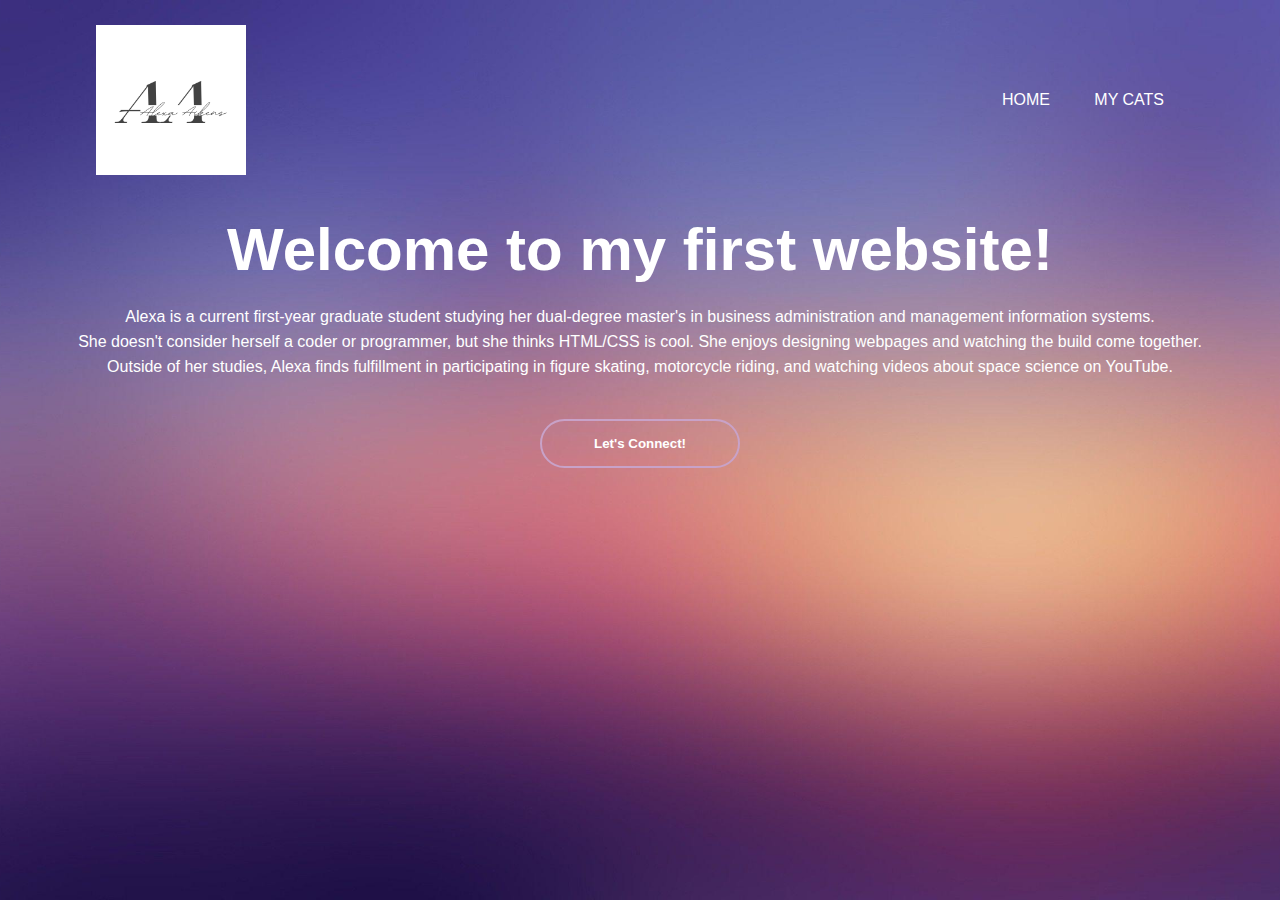
<file: index.html>
<!DOCTYPE html>
<html lang="en">

<head>
    <meta charset="UTF-8">
    <title>Activity2 - ISQA3900 - BlessedLex</title>
    <link rel="stylesheet" href="./main.css"/>
    <meta name="viewport" content="width=device-width, initial-scale=1.0">
    <link href="https://cdn.jsdelivr.net/npm/bootstrap@5.3.1/dist/css/bootstrap.min.css">
    <script src="https://cdn.jsdelivr.net/npm/@popperjs/core@2.11.8/dist/umd/popper.min.js"></script>
    <script src="https://cdn.jsdelivr.net/npm/bootstrap@5.3.1/dist/js/bootstrap.min.js"></script>
</head>

<body>
<section class="header">
    <div class="banner">
        <div class="navbar">
            <img src="\pics\logo.png" class="logo">
            <ul>
                <li><a href="./index.html">Home</a></li>
                <li><a href="./mycats.html">My Cats</a></li>
            </ul>
        </div>

        <div class="content">
            <h1>Welcome to my first website!</h1>
            <p>Alexa is a current first-year graduate student studying her dual-degree master's in business administration and management information systems.<br>
                She doesn't consider herself a coder or programmer, but she thinks HTML/CSS is cool. She enjoys designing webpages and watching the build come together.<br>
                Outside of her studies, Alexa finds fulfillment in participating in figure skating, motorcycle riding, and watching videos about space science on YouTube.<br>
            </p>
            <div>
                <a href="https://www.linkedin.com/in/alexaaikens/">
                    <button type="button"><span></span>Let's Connect!</button>
                </a>
            </div>
         </div>
    </div>
</section>


</body>
</html>
</file>
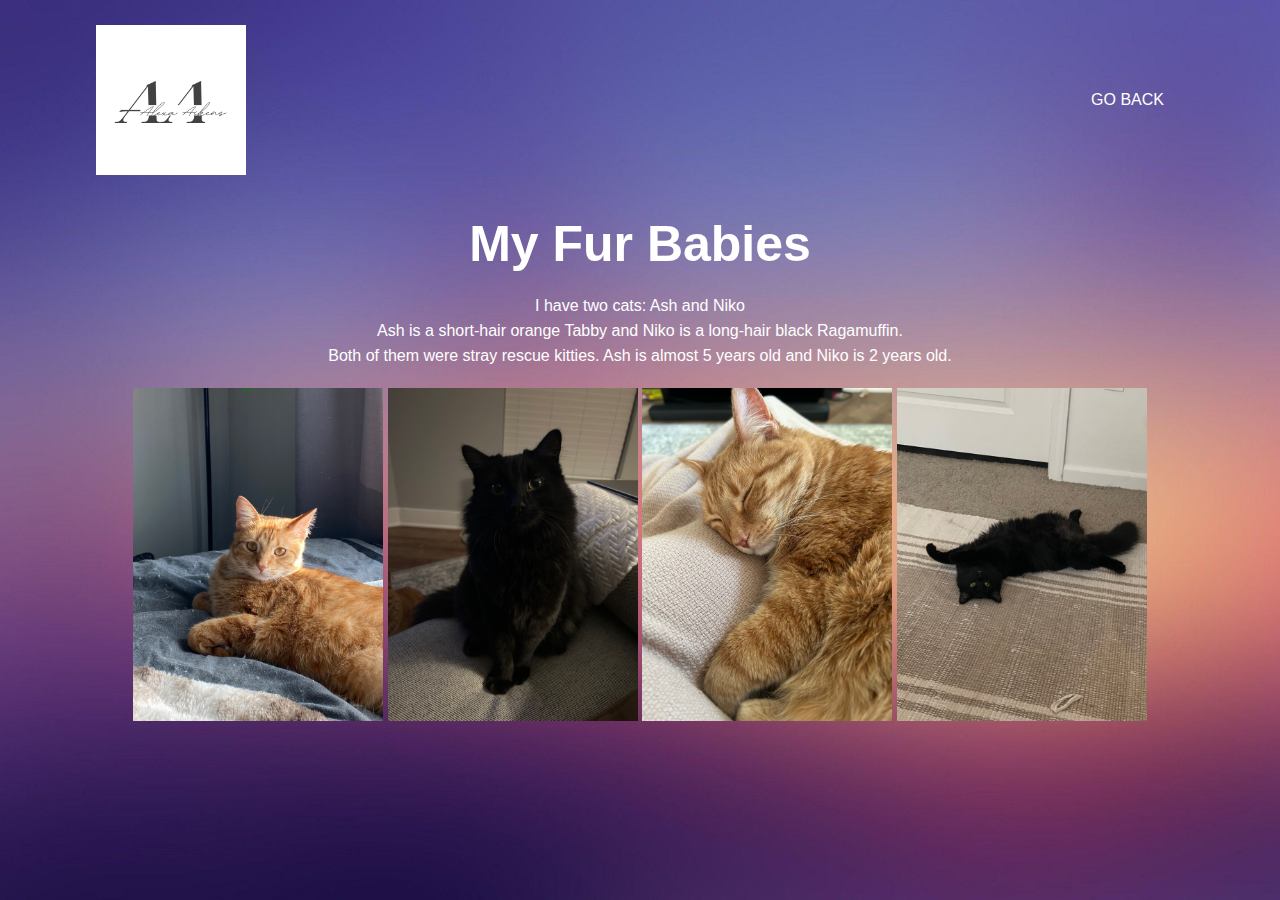
<file: mycats.html>
<!DOCTYPE html>
<html lang="en">

<head>
    <meta charset="UTF-8">
    <link rel="stylesheet" href="./main.css"/>
    <title>My Pets: Ash and Niko</title>
    <meta name="viewport" content="width=device-width, initial-scale=1.0">
    <link href="https://cdn.jsdelivr.net/npm/bootstrap@5.3.1/dist/css/bootstrap.min.css">
    <script src="https://cdn.jsdelivr.net/npm/@popperjs/core@2.11.8/dist/umd/popper.min.js"></script>
    <script src="https://cdn.jsdelivr.net/npm/bootstrap@5.3.1/dist/js/bootstrap.min.js"></script>
</head>

<body>
<section class="header">
    <div class="banner">
        <div class="navbar">
             <img src="\pics\logo.png" class="logo">
            <ul>
                <li><a href="./index.html">Go Back</a></li>
            </ul>
        </div>

     <div class="content">
            <h2 class="title">My Fur Babies</h2>
            <p class="subtitle">I have two cats: Ash and Niko<br>
            Ash is a short-hair orange Tabby and Niko is a long-hair black Ragamuffin.<br>
                Both of them were stray rescue kitties. Ash is almost 5 years old and Niko is 2 years old.
            </p>

         <img class="img-ash1" src="\pics\ash-1.jpg">
         <img class="img-niko2" src="\pics\niko-2.jpg">
         <img class="img-ash2" src="\pics\ash-2.jpg">
         <img class="img-niko1" src="\pics\niko-1.jpg">

     </div>
    </div>
</section>
</body>

</html>
</file>
<file: main.css>
*{
    margin: 0;
    padding: 0;
    font-family: sans-serif;
}
.banner{
    width: 100%;
    height: 100vh;
    background-image: url('gradient.jpg');
    background-size: cover;
    background-position: center;

}
.navbar{
    width: 85%;
    margin: auto;
    padding: 25px 0;
    display: flex;
    align-items: center;
    justify-content: space-between;
}
.logo{
    width: 150px;
    cursor: pointer;
}
.navbar ul li{
    list-style: none;
    display: inline-block;
    margin: 0 20px;
    position: relative;
}
.navbar ul li a{
    text-decoration: none;
    color: #fff;
    text-transform: uppercase;
}
.navbar ul li::after{
    content: '';
    height: 3px;
    width: 0;
    background: #C8A2C8;
    position: absolute;
    left: 0;
    bottom: -10px;
    transition: 0.8s;
}
.navbar ul li:hover:after{
    width: 100%;
}

.content{
    width: 100%;
    position: absolute;
    top: 15%;
    transform: translateY(-50);
    text-align: center;
    color: #fff;
}
.content h1{
    font-size: 60px;
    margin-top: 80px;
}
.content h2{
    font-size: 50px;
    margin-top: 80px;
}

.content p{
    margin: 20px auto;
    font-weight: 100;
    line-height: 25px;
}
button{
    width: 200px;
    padding: 15px 0;
    text-align: center;
    margin: 20px 10px;
    border-radius: 25px;
    font-weight: bold;
    border: 2px solid #C8A2C8;
    background: transparent;
    color: #fff;
    cursor: pointer;
    position: relative;
    overflow: hidden;
}
span{
    background: #C8A2C8;
    height: 100%;
    width: 0;
    border-radius: 25px;
    position: absolute;
    left: 0;
    bottom: 0;
    z-index: -1;
    transition: 0.8s;
}
button:hover span{
    width: 100%;
}
button:hover{
    border: 2px solid #FFF;
    background: #C8A2C8;
    text-align: center;
    font-weight: bold;
}

.img-ash1{
    width: 250px;
    height: 333px;
    background-image: url(file:///C:/Users/Lex/Documents/GitHub/3900-Activity2/ash-1.jpg);
    background-size: cover;
    background-repeat: no-repeat;
}
.img-ash2{
    width: 250px;
    height: 333px;
    background-image: url(file:///C:/Users/Lex/Documents/GitHub/3900-Activity2/ash-2.jpg);
    background-size: cover;
    background-repeat: no-repeat;
}
.img-niko1{
    width: 250px;
    height: 333px;
    background-image: url(file:///C:/Users/Lex/Documents/GitHub/3900-Activity2/niko-1.jpg);
    background-size: cover;
    background-repeat: no-repeat;
}
.img-niko2{
    width: 250px;
    height: 333px;
    background-image: url(file:///C:/Users/Lex/Documents/GitHub/3900-Activity2/niko-2.jpg);
    background-size: cover;
    background-repeat: no-repeat;
}
</file>
